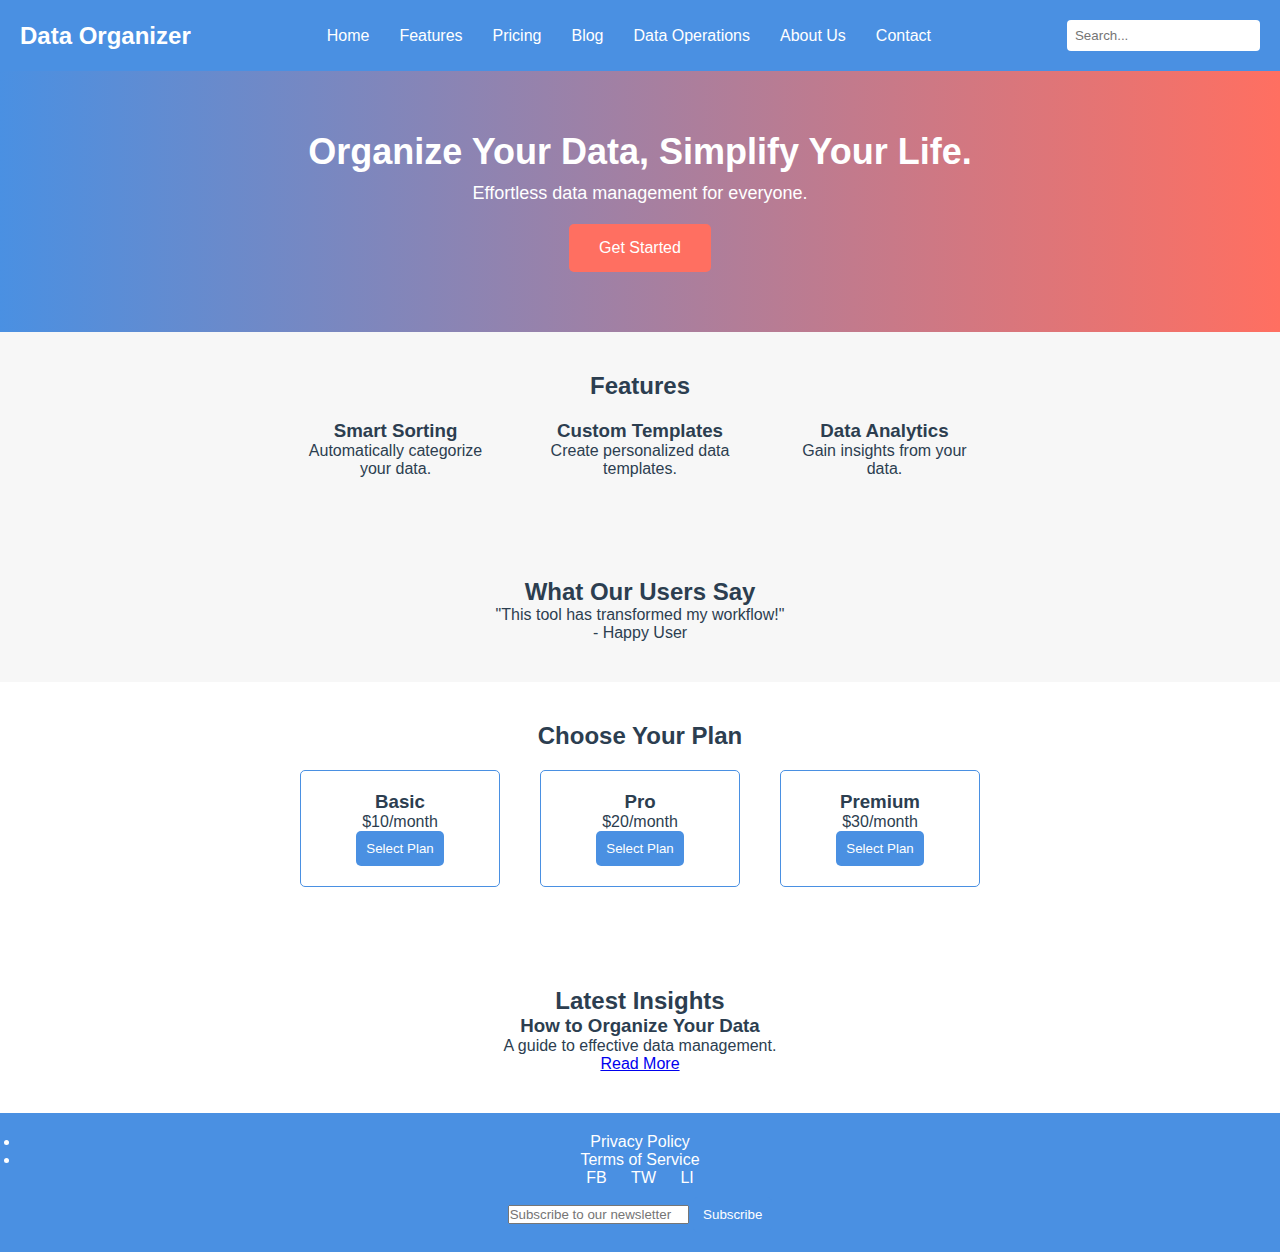
<file: index.html>
<!DOCTYPE html>
<html lang="en">
<head>
    <meta charset="UTF-8">
    <meta name="viewport" content="width=device-width, initial-scale=1.0">
    <title>Data Organizer</title>
    <link rel="stylesheet" href="styles.css">
</head>
<body>

    <header>
        <div class="logo">Data Organizer</div>
        <nav>
            <ul>
                <li><a href="index.html">Home</a></li>
                <li><a href="#">Features</a></li>
                <li><a href="#">Pricing</a></li>
                <li><a href="#">Blog</a></li>
                <li><a href="data-operations.html">Data Operations</a></li>
                <li><a href="about.html">About Us</a></li>
                <li><a href="contact.html">Contact</a></li>
            </ul>
        </nav>
        <input type="text" placeholder="Search...">
    </header>

    <section class="hero">
        <h1>Organize Your Data, Simplify Your Life.</h1>
        <p>Effortless data management for everyone.</p>
        <a class="cta-button" href="#">Get Started</a>
    </section>

    <section class="features">
        <h2>Features</h2>
        <div class="feature">
            <h3>Smart Sorting</h3>
            <p>Automatically categorize your data.</p>
        </div>
        <div class="feature">
            <h3>Custom Templates</h3>
            <p>Create personalized data templates.</p>
        </div>
        <div class="feature">
            <h3>Data Analytics</h3>
            <p>Gain insights from your data.</p>
        </div>
    </section>

    <section class="testimonials">
        <h2>What Our Users Say</h2>
        <div class="testimonial">
            <p>"This tool has transformed my workflow!"</p>
            <span>- Happy User</span>
        </div>
    </section>

    <section class="pricing">
        <h2>Choose Your Plan</h2>
        <div class="pricing-table">
            <div class="plan">
                <h3>Basic</h3>
                <p>$10/month</p>
                <button>Select Plan</button>
            </div>
            <div class="plan">
                <h3>Pro</h3>
                <p>$20/month</p>
                <button>Select Plan</button>
            </div>
            <div class="plan">
                <h3>Premium</h3>
                <p>$30/month</p>
                <button>Select Plan</button>
            </div>
        </div>
    </section>

    <section class="blog">
        <h2>Latest Insights</h2>
        <div class="post">
            <h3>How to Organize Your Data</h3>
            <p>A guide to effective data management.</p>
            <a href="#">Read More</a>
        </div>
    </section>

    <footer>
        <ul>
            <li><a href="#">Privacy Policy</a></li>
            <li><a href="#">Terms of Service</a></li>
        </ul>
        <div class="social-media">
            <a href="#">FB</a>
            <a href="#">TW</a>
            <a href="#">LI</a>
        </div>
        <form class="newsletter">
            <input type="email" placeholder="Subscribe to our newsletter">
            <button type="submit">Subscribe</button>
        </form>
    </footer>

</body>
</html>
</file>
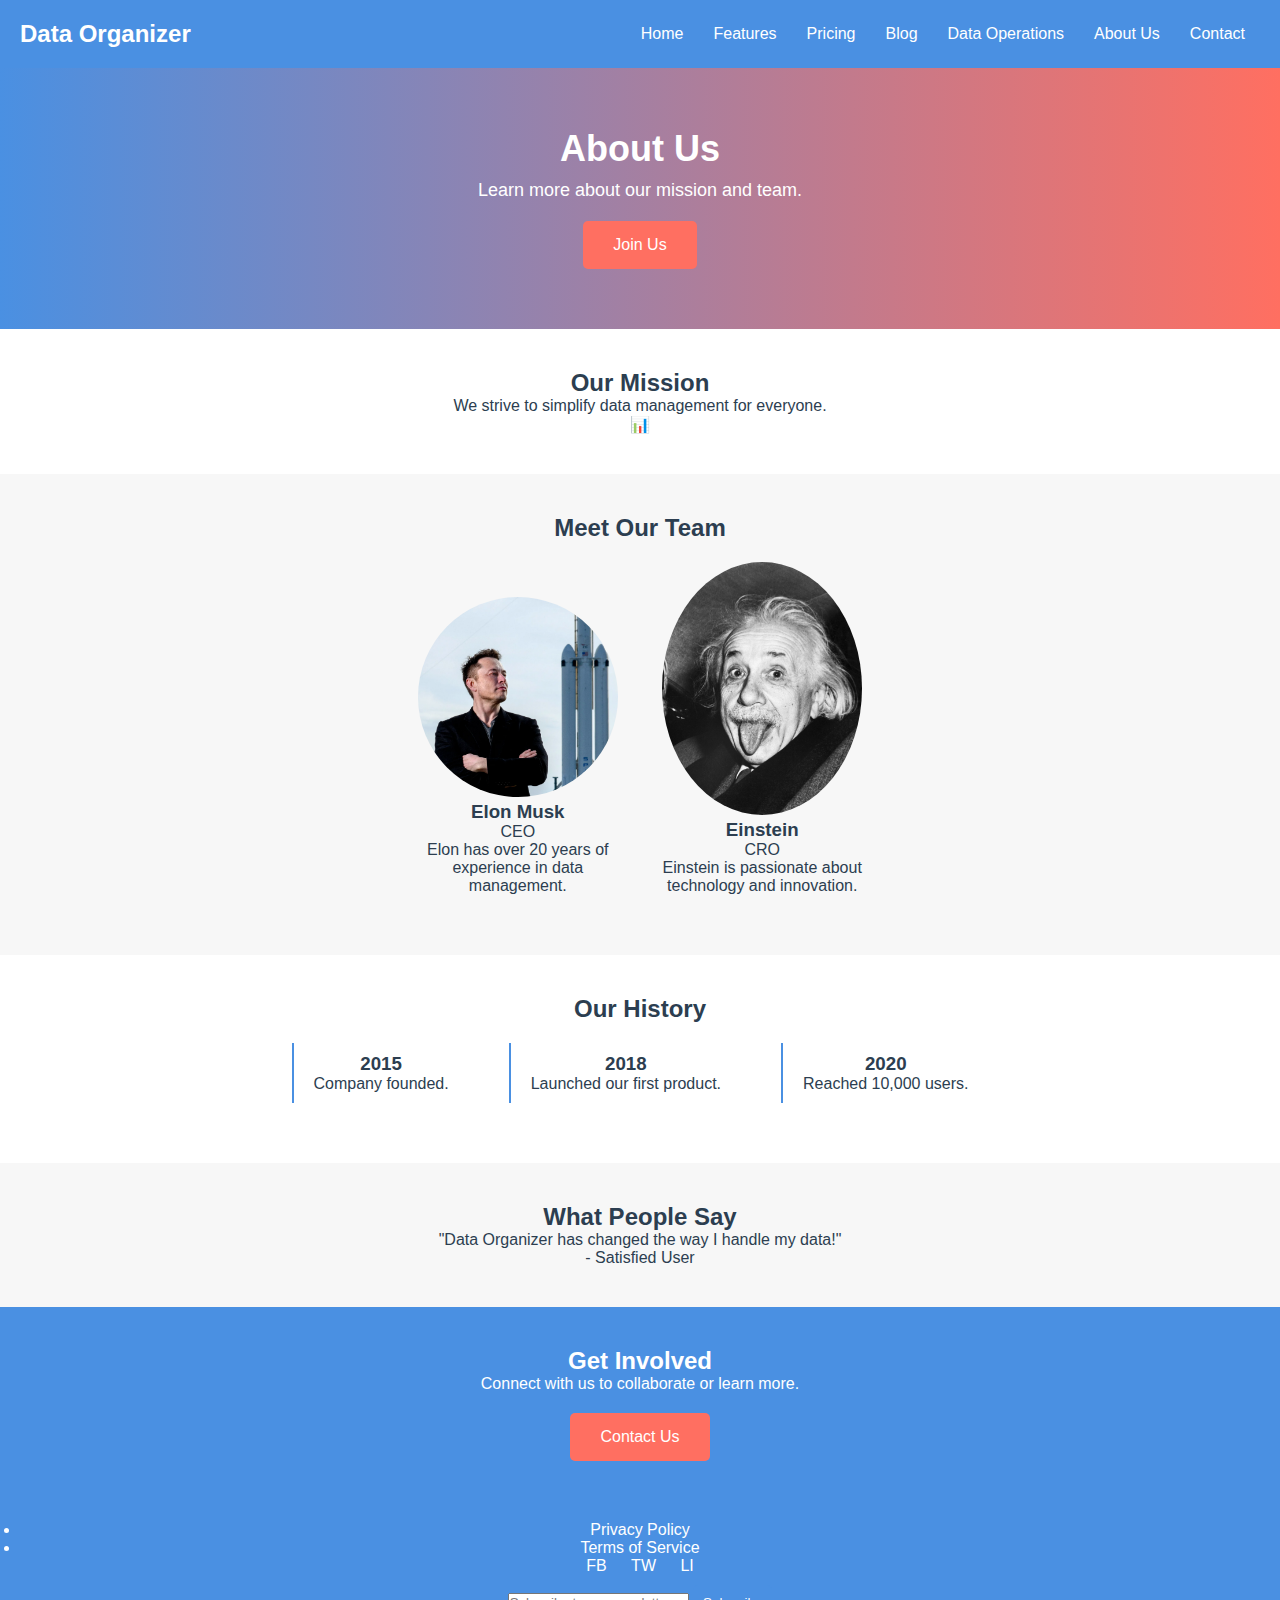
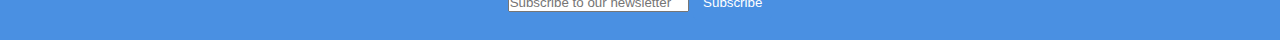
<file: about.html>
<!DOCTYPE html>
<html lang="en">
<head>
    <meta charset="UTF-8">
    <meta name="viewport" content="width=device-width, initial-scale=1.0">
    <title>About Us - Data Organizer</title>
    <link rel="stylesheet" href="styles.css">
</head>
<body>

    <header>
        <div class="logo">Data Organizer</div>
        <nav>
            <ul>
                <li><a href="index.html">Home</a></li>
                <li><a href="#">Features</a></li>
                <li><a href="#">Pricing</a></li>
                <li><a href="#">Blog</a></li>
                <li><a href="data-operations.html">Data Operations</a></li>
                <li><a href="about.html">About Us</a></li>
                <li><a href="contact.html">Contact</a></li>
            </ul>
        </nav>
    </header>

    <section class="hero">
        <h1>About Us</h1>
        <p>Learn more about our mission and team.</p>
        <a class="cta-button" href="#">Join Us</a>
    </section>

    <section class="mission">
        <h2>Our Mission</h2>
        <p>We strive to simplify data management for everyone.</p>
        <div class="icon">📊</div>
    </section>

    <section class="team">
        <h2>Meet Our Team</h2>
        <div class="team-member">
            <img src="1.jpg" alt="Team Member">
            <h3>Elon Musk</h3>
            <p>CEO</p>
            <p>Elon has over 20 years of experience in data management.</p>
        </div>
        <div class="team-member">
            <img src="2.jpg" alt="Team Member">
            <h3>Einstein</h3>
            <p>CRO</p>
            <p>Einstein is passionate about technology and innovation.</p>
        </div>
        <!-- Add more team members as needed -->
    </section>

    <section class="history">
        <h2>Our History</h2>
        <div class="timeline">
            <div class="event">
                <h3>2015</h3>
                <p>Company founded.</p>
            </div>
            <div class="event">
                <h3>2018</h3>
                <p>Launched our first product.</p>
            </div>
            <div class="event">
                <h3>2020</h3>
                <p>Reached 10,000 users.</p>
            </div>
        </div>
    </section>

    <section class="testimonials">
        <h2>What People Say</h2>
        <div class="testimonial">
            <p>"Data Organizer has changed the way I handle my data!"</p>
            <span>- Satisfied User</span>
        </div>
        <!-- Add more testimonials as needed -->
    </section>

    <section class="call-to-action">
        <h2>Get Involved</h2>
        <p>Connect with us to collaborate or learn more.</p>
        <a class="cta-button" href="#">Contact Us</a>
    </section>

    <footer>
        <ul>
            <li><a href="#">Privacy Policy</a></li>
            <li><a href="#">Terms of Service</a></li>
        </ul>
        <div class="social-media">
            <a href="#">FB</a>
            <a href="#">TW</a>
            <a href="#">LI</a>
        </div>
        <form class="newsletter">
            <input type="email" placeholder="Subscribe to our newsletter">
            <button type="submit">Subscribe</button>
        </form>
    </footer>

</body>
</html>
</file>
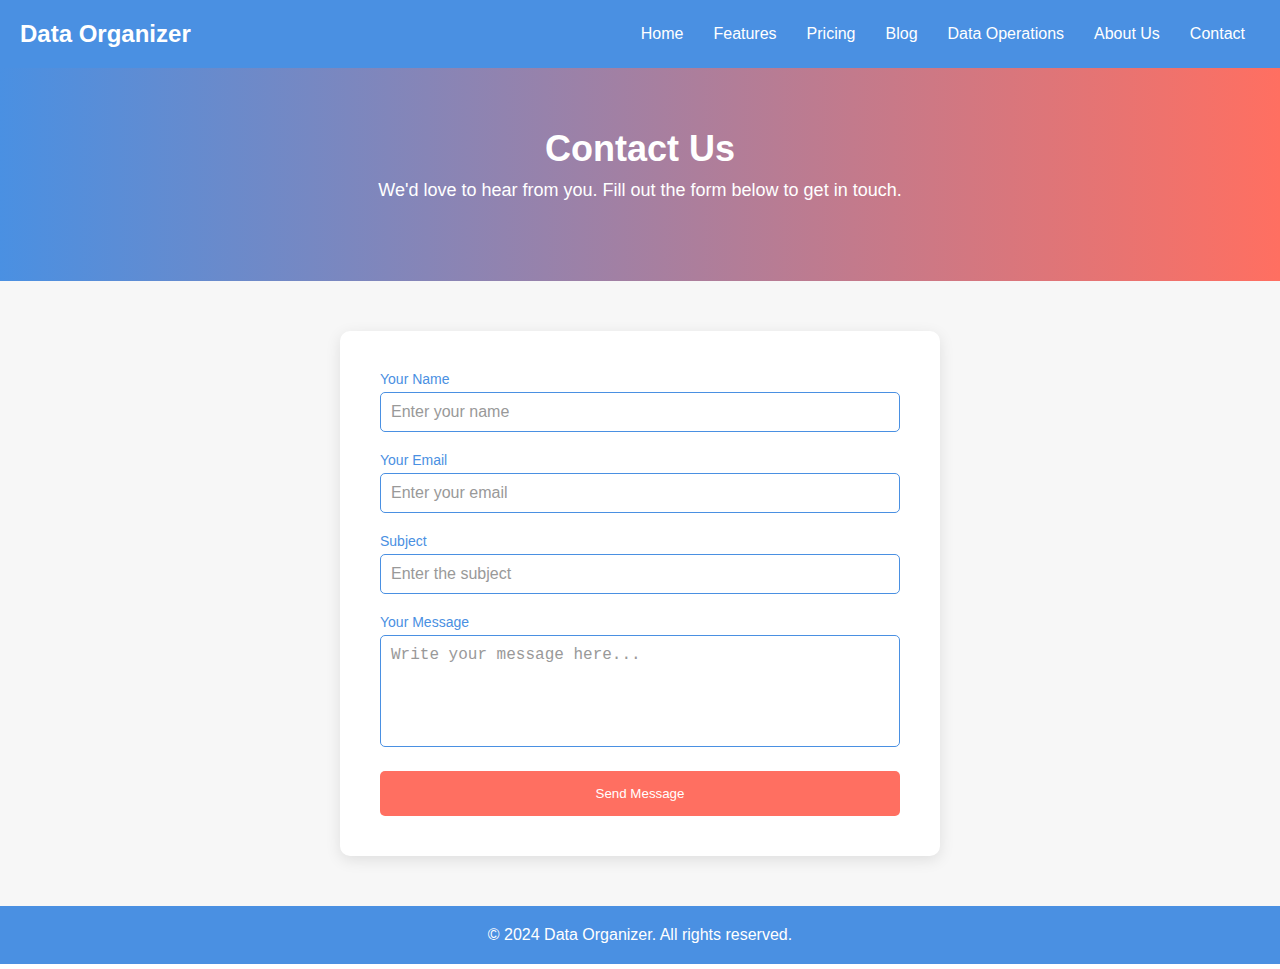
<file: contact.html>
<!DOCTYPE html>
<html lang="en">
<head>
    <meta charset="UTF-8">
    <meta name="viewport" content="width=device-width, initial-scale=1.0">
    <title>Contact Us - Data Organizer</title>
    <link rel="stylesheet" href="styles.css">
</head>
<body>

    <header>
        <div class="logo">Data Organizer</div>
        <nav>
            <ul>
                <li><a href="index.html">Home</a></li>
                <li><a href="#">Features</a></li>
                <li><a href="#">Pricing</a></li>
                <li><a href="#">Blog</a></li>
                <li><a href="data-operations.html">Data Operations</a></li>
                <li><a href="about.html">About Us</a></li>
                <li><a href="contact.html">Contact</a></li>
            </ul>
        </nav>
    </header>

    <section class="hero-contact">
        <h1>Contact Us</h1>
        <p>We'd love to hear from you. Fill out the form below to get in touch.</p>
    </section>

    <section class="contact-form-section">
        <div class="contact-form-container">
            <form action="submit-form.php" method="POST" class="contact-form">
                <div class="form-group">
                    <label for="name">Your Name</label>
                    <input type="text" id="name" name="name" required placeholder="Enter your name">
                </div>

                <div class="form-group">
                    <label for="email">Your Email</label>
                    <input type="email" id="email" name="email" required placeholder="Enter your email">
                </div>

                <div class="form-group">
                    <label for="subject">Subject</label>
                    <input type="text" id="subject" name="subject" required placeholder="Enter the subject">
                </div>

                <div class="form-group">
                    <label for="message">Your Message</label>
                    <textarea id="message" name="message" rows="5" required placeholder="Write your message here..."></textarea>
                </div>

                <button type="submit" class="submit-button">Send Message</button>
            </form>
        </div>
    </section>

    <footer>
        <p>&copy; 2024 Data Organizer. All rights reserved.</p>
    </footer>

</body>
</html>
</file>
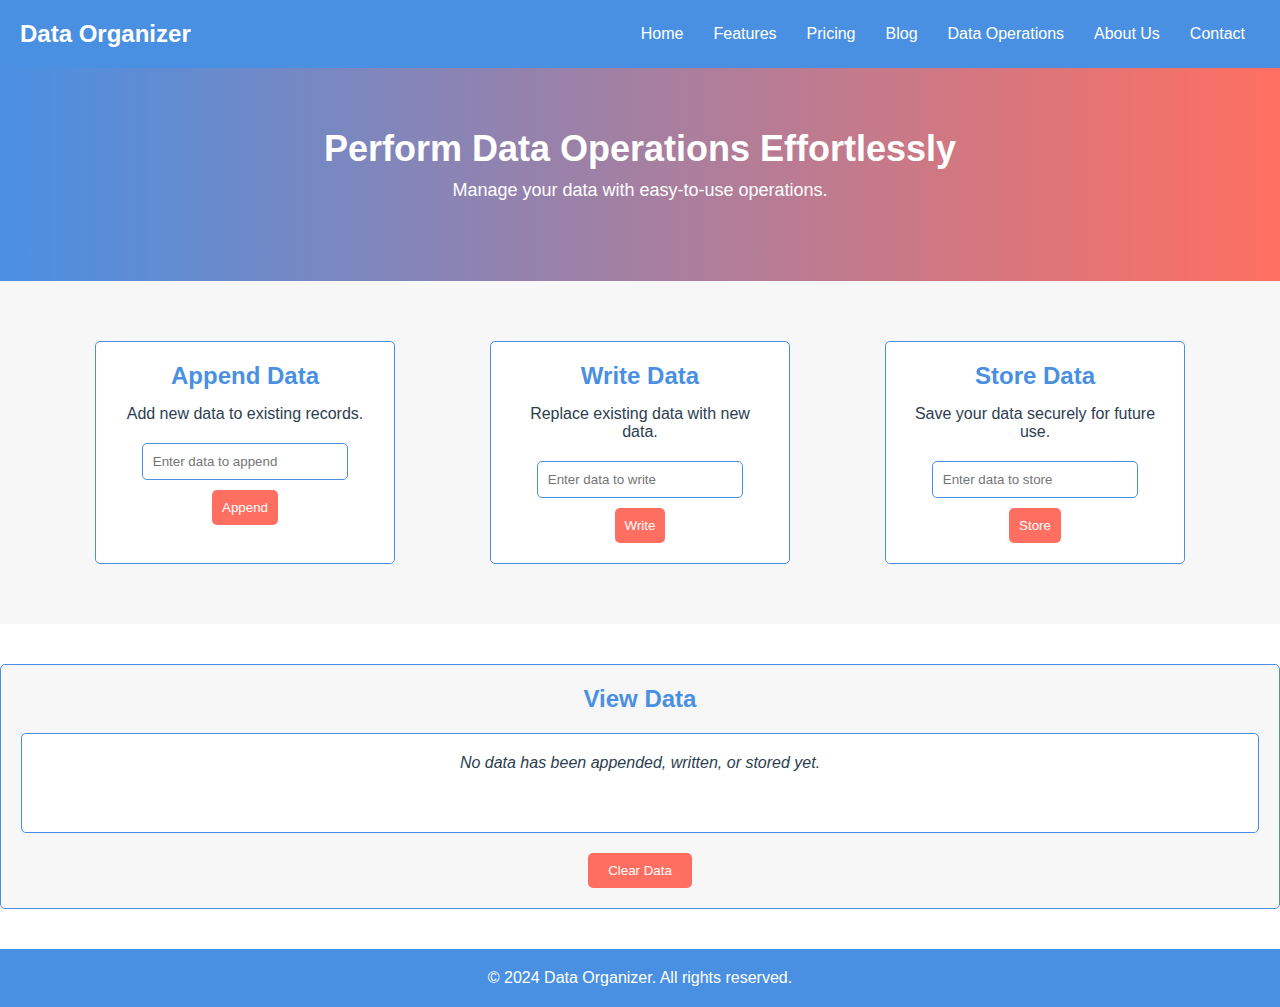
<file: data-operations.html>
<!DOCTYPE html>
<html lang="en">
<head>
    <meta charset="UTF-8">
    <meta name="viewport" content="width=device-width, initial-scale=1.0">
    <title>Data Operations - Data Organizer</title>
    <link rel="stylesheet" href="styles.css">
</head>
<body>

    <header>
        <div class="logo">Data Organizer</div>
        <nav>
            <ul>
                <li><a href="index.html">Home</a></li>
                <li><a href="#">Features</a></li>
                <li><a href="#">Pricing</a></li>
                <li><a href="#">Blog</a></li>
                <li><a href="data-operations.html">Data Operations</a></li>
                <li><a href="about.html">About Us</a></li>
                <li><a href="contact.html">Contact</a></li>
            </ul>
        </nav>
    </header>

    <section class="hero">
        <h1>Perform Data Operations Effortlessly</h1>
        <p>Manage your data with easy-to-use operations.</p>
    </section>

    <section class="data-operations">
        <div class="operation-card" id="append-operation">
            <h2>Append Data</h2>
            <p>Add new data to existing records.</p>
            <form id="append-data-form">
                <input type="text" id="data-append" placeholder="Enter data to append">
                <button type="submit">Append</button>
            </form>
        </div>

        <div class="operation-card" id="write-operation">
            <h2>Write Data</h2>
            <p>Replace existing data with new data.</p>
            <form id="write-data-form">
                <input type="text" id="data-write" placeholder="Enter data to write">
                <button type="submit">Write</button>
            </form>
        </div>

        <div class="operation-card" id="store-operation">
            <h2>Store Data</h2>
            <p>Save your data securely for future use.</p>
            <form id="store-data-form">
                <input type="text" id="data-store" placeholder="Enter data to store">
                <button type="submit">Store</button>
            </form>
        </div>
    </section>

    <!-- Data View Section -->
<section class="data-view-section">
    <h3>View Data</h3>
    <div class="data-view" id="data-view">
        <p class="data-view-empty">No data has been appended, written, or stored yet.</p>
    </div>
    <button class="clear-button" id="clear-data">Clear Data</button>
</section>

    <footer>
        <p>&copy; 2024 Data Organizer. All rights reserved.</p>
    </footer>

    <script src="script.js"></script>
</body>
</html>
</file>
<file: styles.css>
/* Global Styles */
* {
    margin: 0;
    padding: 0;
    box-sizing: border-box;
}

body {
    font-family: Arial, sans-serif;
    background-color: #FFFFFF;
    color: #2C3E50;
}

header {
    display: flex;
    justify-content: space-between;
    align-items: center;
    padding: 20px;
    background-color: #4A90E2;
}

.logo {
    font-size: 24px;
    font-weight: bold;
    color: #FFFFFF;
}

nav ul {
    display: flex;
    list-style: none;
}

nav ul li {
    margin: 0 15px;
}

nav ul li a {
    color: #FFFFFF;
    text-decoration: none;
}

input[type="text"] {
    padding: 8px;
    border-radius: 4px;
    border: none;
}

/* Hero Section */
.hero {
    text-align: center;
    padding: 60px 20px;
    background: linear-gradient(to right, #4A90E2, #FF6F61);
    color: #FFFFFF;
}

.hero h1 {
    font-size: 36px;
    margin-bottom: 10px;
}

.hero p {
    font-size: 18px;
    margin-bottom: 20px;
}

.cta-button {
    background-color: #FF6F61;
    padding: 15px 30px;
    color: #FFFFFF;
    text-decoration: none;
    border-radius: 5px;
    display: inline-block;
}

/* Features, Testimonials, and Other Sections */
.features, .testimonials, .pricing, .blog {
    padding: 40px 20px;
    text-align: center;
}

.features {
    background-color: #F7F7F7;
}

.feature {
    display: inline-block;
    margin: 20px;
    width: 200px;
}

.testimonials {
    background-color: #F7F7F7;
}

.pricing {
    background-color: #FFFFFF;
}

.pricing-table {
    display: flex;
    justify-content: center;
}

.plan {
    border: 1px solid #4A90E2;
    border-radius: 5px;
    margin: 20px;
    padding: 20px;
    width: 200px;
}

button {
    background-color: #4A90E2;
    color: #FFFFFF;
    border: none;
    padding: 10px;
    border-radius: 5px;
}

/* Footer */
footer {
    padding: 20px;
    background-color: #4A90E2;
    color: #FFFFFF;
    text-align: center;
}

footer a {
    color: #FFFFFF;
    text-decoration: none;
    margin: 0 10px;
}

.newsletter {
    margin-top: 10px;
}

/* About Us Page */
.mission, .team, .history, .testimonials, .call-to-action {
    padding: 40px 20px;
    text-align: center;
}

.hero {
    background: linear-gradient(to right, #4A90E2, #FF6F61);
    color: #FFFFFF;
    padding: 60px 20px;
}

.team {
    background-color: #F7F7F7;
}

.team-member {
    display: inline-block;
    width: 200px;
    margin: 20px;
    text-align: center;
}

.team-member img {
    width: 100%;
    border-radius: 50%;
}

.timeline {
    display: flex;
    justify-content: center;
    margin: 20px 0;
}

.event {
    border-left: 2px solid #4A90E2;
    padding: 10px 20px;
    margin: 0 20px;
}

.call-to-action {
    background-color: #4A90E2;
    color: #FFFFFF;
    padding: 40px 20px;
}

.call-to-action .cta-button {
    margin-top: 20px;
}

/* New Styles for Data Operations Page */
.data-operations {
    padding: 40px 20px;
    text-align: center;
    background-color: #F7F7F7;
    display: flex;
    justify-content: space-evenly;
    flex-wrap: wrap;
}

.operation-card {
    margin: 20px;
    padding: 20px;
    border: 1px solid #4A90E2;
    border-radius: 5px;
    width: 300px;
    background-color: #FFFFFF;
    text-align: center;
    transition: transform 0.3s ease, box-shadow 0.3s ease;
}

.operation-card:hover {
    transform: translateY(-10px);
    box-shadow: 0px 4px 10px rgba(0, 0, 0, 0.1);
}

.operation-card h2 {
    color: #4A90E2;
    margin-bottom: 15px;
}

.operation-card p {
    margin-bottom: 20px;
    color: #2C3E50;
}

.operation-card input[type="text"] {
    width: 80%;
    padding: 10px;
    margin-bottom: 10px;
    border: 1px solid #4A90E2;
    border-radius: 5px;
}

.operation-card button {
    background-color: #FF6F61;
    padding: 10px;
    color: #FFFFFF;
    border: none;
    border-radius: 5px;
    cursor: pointer;
    transition: background-color 0.3s ease;
}

.operation-card button:hover {
    background-color: #E85550;
}


/* Contact Form Styles */
.hero-contact {
    text-align: center;
    padding: 60px 20px;
    background: linear-gradient(to right, #4A90E2, #FF6F61);
    color: #FFFFFF;
}

.hero-contact h1 {
    font-size: 36px;
    margin-bottom: 10px;
}

.hero-contact p {
    font-size: 18px;
    margin-bottom: 20px;
}

.contact-form-section {
    padding: 50px 20px;
    background-color: #F7F7F7;
    display: flex;
    justify-content: center;
}

.contact-form-container {
    background-color: #FFFFFF;
    padding: 40px;
    border-radius: 10px;
    box-shadow: 0px 4px 15px rgba(0, 0, 0, 0.1);
    width: 100%;
    max-width: 600px;
}

.contact-form {
    display: flex;
    flex-direction: column;
}

.form-group {
    margin-bottom: 20px;
}

.form-group label {
    font-size: 14px;
    margin-bottom: 5px;
    color: #4A90E2;
    display: block;
}

.form-group input, .form-group textarea {
    width: 100%;
    padding: 10px;
    border-radius: 5px;
    border: 1px solid #4A90E2;
    font-size: 16px;
    color: #333;
}

.form-group input::placeholder, .form-group textarea::placeholder {
    color: #999;
}

.form-group textarea {
    resize: none;
}

.submit-button {
    background-color: #FF6F61;
    color: #FFFFFF;
    padding: 15px;
    border: none;
    border-radius: 5px;
    cursor: pointer;
    transition: background-color 0.3s ease;
}

.submit-button:hover {
    background-color: #E85550;
}


/* Data View Section */
.data-view-section {
    margin: 40px 0;
    padding: 20px;
    background-color: #F7F7F7;
    border: 1px solid #4A90E2;
    border-radius: 5px;
    text-align: center;
}

.data-view-section h3 {
    color: #4A90E2;
    margin-bottom: 20px;
    font-size: 24px;
}

.data-view {
    padding: 20px;
    background-color: #FFFFFF;
    border: 1px solid #4A90E2;
    border-radius: 5px;
    min-height: 100px;
    max-height: 300px;
    overflow-y: auto; /* Enables scrolling for large content */
}

.data-view p {
    color: #2C3E50;
    font-size: 16px;
}

.data-view-empty {
    color: #888888;
    font-style: italic;
}

.clear-button {
    background-color: #FF6F61;
    padding: 10px 20px;
    color: #FFFFFF;
    border: none;
    border-radius: 5px;
    cursor: pointer;
    margin-top: 20px;
    transition: background-color 0.3s ease;
}

.clear-button:hover {
    background-color: #E85550;
}
</file>
